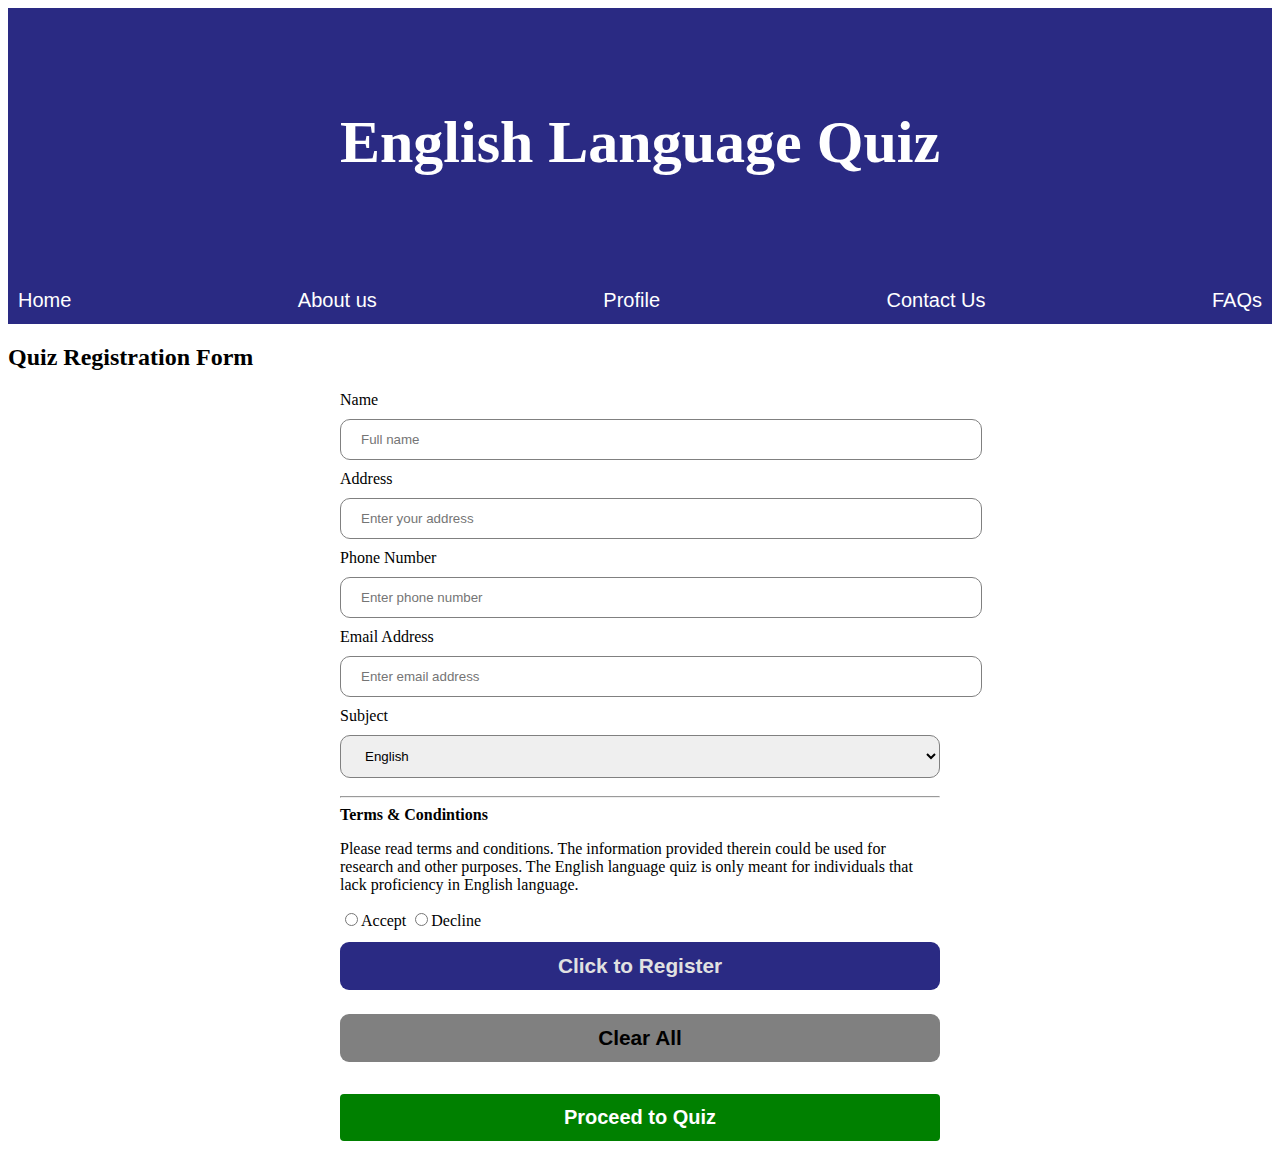
<file: index.html>
<!DOCTYPE html>
<html lang="en">
<head>
    <meta charset="UTF-8">
    <meta name="viewport" content="width=device-width, initial-scale=1.0">
    <title>Quiz Website</title>
    <link rel="stylesheet" href="Quiz Website.css">
    <link rel="shortcut icon" href="favicon (2).ico" type="image/x-icon">
</head>
<body>
    <div class="header">
        <h1>English Language Quiz</h1>
    </div>
    <div class="navbar">
        <div><a href="#">Home</a></div>
        <div> <a href="#">About us</a></div>
        <div> <a href="#">Profile</a></div>
        <div><a href="#">Contact Us</a></div>
        <div><a href="#">FAQs</a></div>
    </div>
    <h2>Quiz Registration Form</h2>
    <div class="form-contain">
        <form action="">
            <label for="">Name</label><br>
            <input type="text" placeholder="Full name" class="input"><br>
            <label for="">Address</label><br>
            <input type="text" placeholder="Enter your address" class="input"><br>
            <label for="">Phone Number</label><br>
            <input type="tell" name="" placeholder="Enter phone number" class="input"><br>
            <label for="">Email Address</label><br>
            <input type="text" placeholder="Enter email address" class="input"><br>
            <label for="">Subject</label><br>
            <select name="" id="">
                <option value="eng">English</option>
                <option value="Psy">Psychoanalysis</option>
                <option value="Math">Mathematics</option>
            </select><br>
            <hr>
            <Label for=""><b>Terms & Condintions</b></Label><br>
            <P>Please read terms and conditions. The information provided therein could be used for research and other purposes. The English language quiz is only meant for individuals that lack proficiency in English language.</P>
            <input type="radio" name="a" id="">Accept
            <input type="radio" name="a" id="">Decline
            <input type="submit" value="Click to Register"><br>
            <input type="reset" value="Clear All">
        </form>
    </div>
        <button class="btn"><a href="Questionnaire1.html" target="_blank">Proceed to Quiz</a></button>
</body>
</html>
</file>
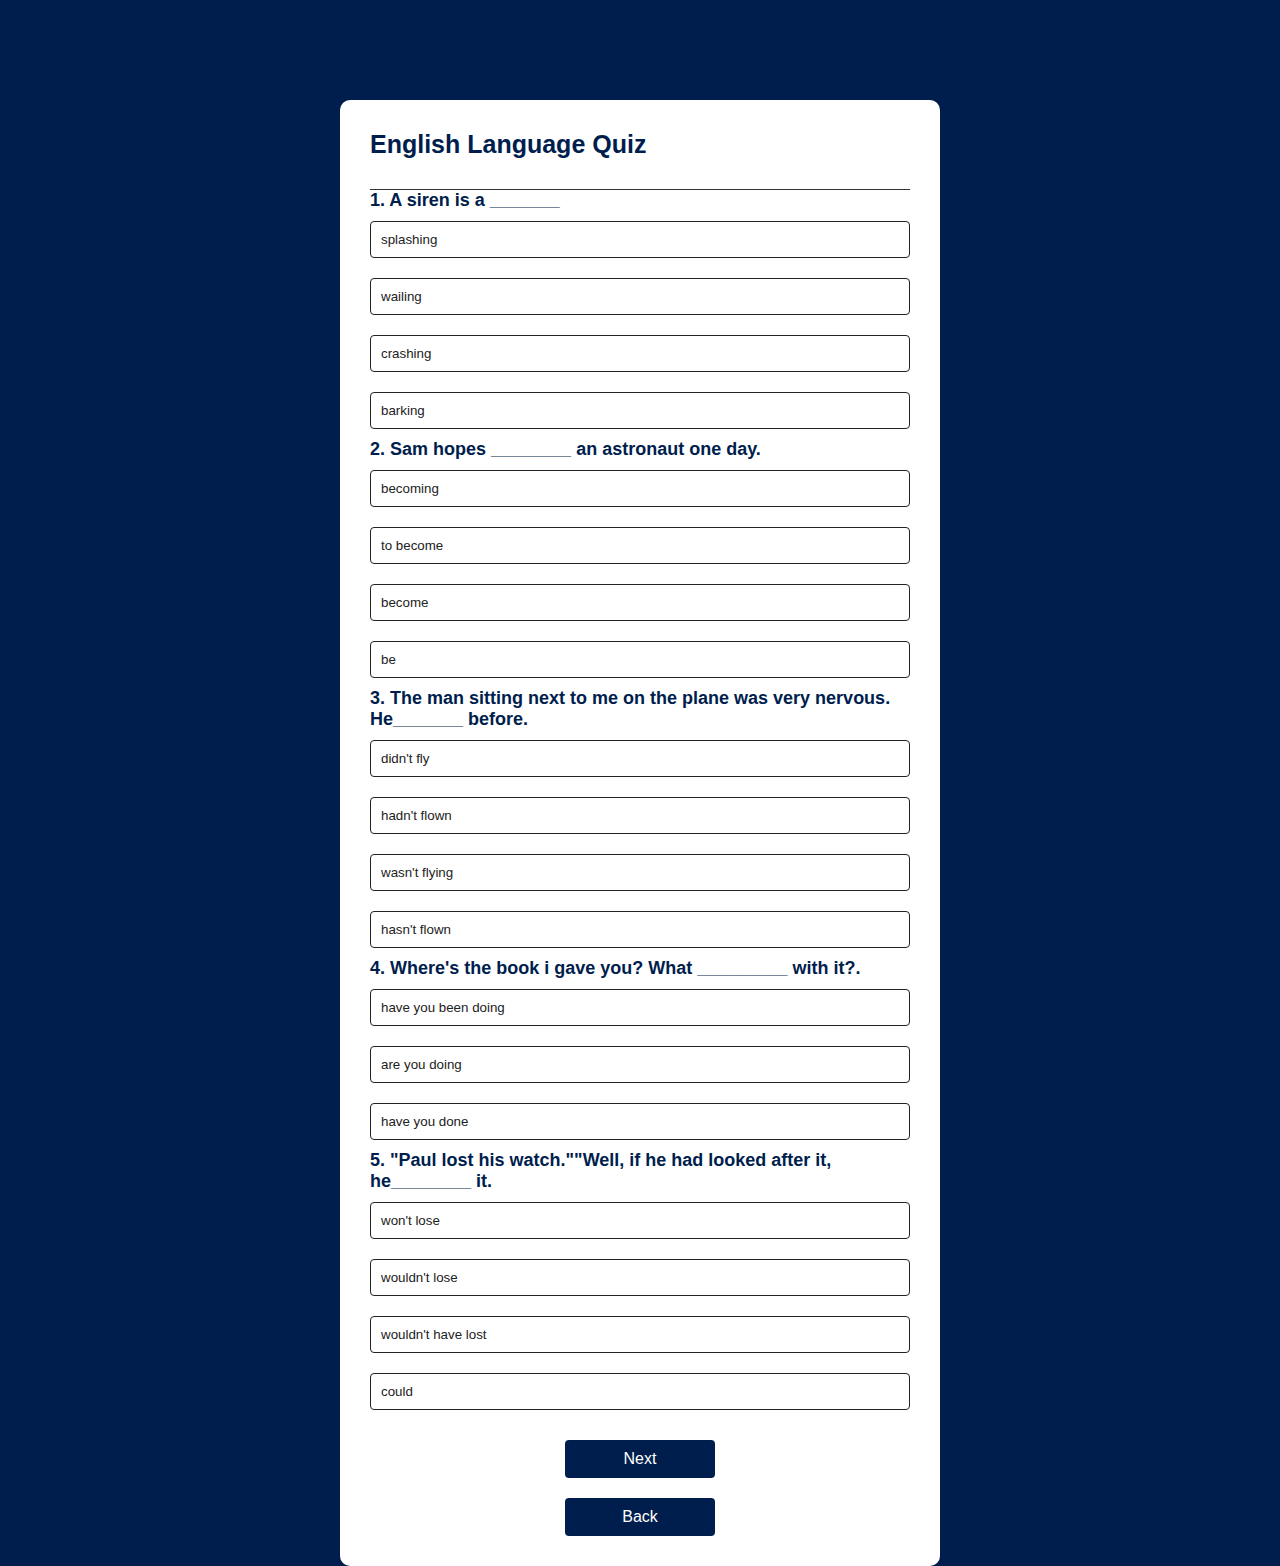
<file: Questionnaire1.html>
<!DOCTYPE html>
<html lang="en">
<head>
    <meta charset="UTF-8">
    <meta name="viewport" content="width=device-width, initial-scale=1.0">
    <title>Quiz One</title>
    <link rel="stylesheet" href="Questionnaire1.css">
    <link rel="shortcut icon" href="favicon (2).ico" type="image/x-icon">
</head>
<body>
    <div class="first">
        <h1>English Language Quiz</h1>
        <div class="quiz">
            <h2 id="question">1. A siren is a _______</h2>
            <div class="answer-buttons">
                <button class="btn">splashing</button>
                <button class="btn1">wailing</button>
                <button class="btn">crashing</button>
                <button class="btn">barking</button>
            </div>
            <h2 id="question">2. Sam hopes ________ an astronaut one day.</h2>
            <div class="answer-buttons">
                <button class="btn">becoming</button>
                <button class="btn1">to become</button>
                <button class="btn">become</button>
                <button class="btn">be</button>
            </div>
            <h2 id="question">3. The man sitting next to me on the plane was very nervous. He_______ before.</h2>
            <div class="answer-buttons">
                <button class="btn">didn't fly</button>
                <button class="btn">hadn't flown</button>
                <button class="btn">wasn't flying</button>
                <button class="btn1">hasn't flown</button>
            </div>
            <h2 id="question">4. Where's the book i gave you? What _________ with it?.</h2>
            <div class="answer-buttons">
                <button class="btn1">have you been doing</button>
                <button class="btn">are you doing</button>
                <button class="btn">have you done</button>
            </div>
            <h2 id="question">5. "Paul lost his watch.""Well, if he had looked after it, he________ it.</h2>
            <div class="answer-buttons">
                <button class="btn">won't lose</button>
                <button class="btn">wouldn't lose</button>
                <button class="btn1">wouldn't have lost</button>
                <button class="btn">could</button>
            </div>
            <div id="nxt-btn">
                <a href="Questionnaire2.html" target="_blank">Next</a>
                <a href="index.html" target="_blank">Back</a>
            </div>
        </div>
    </div>
</body>
</html>
</file>
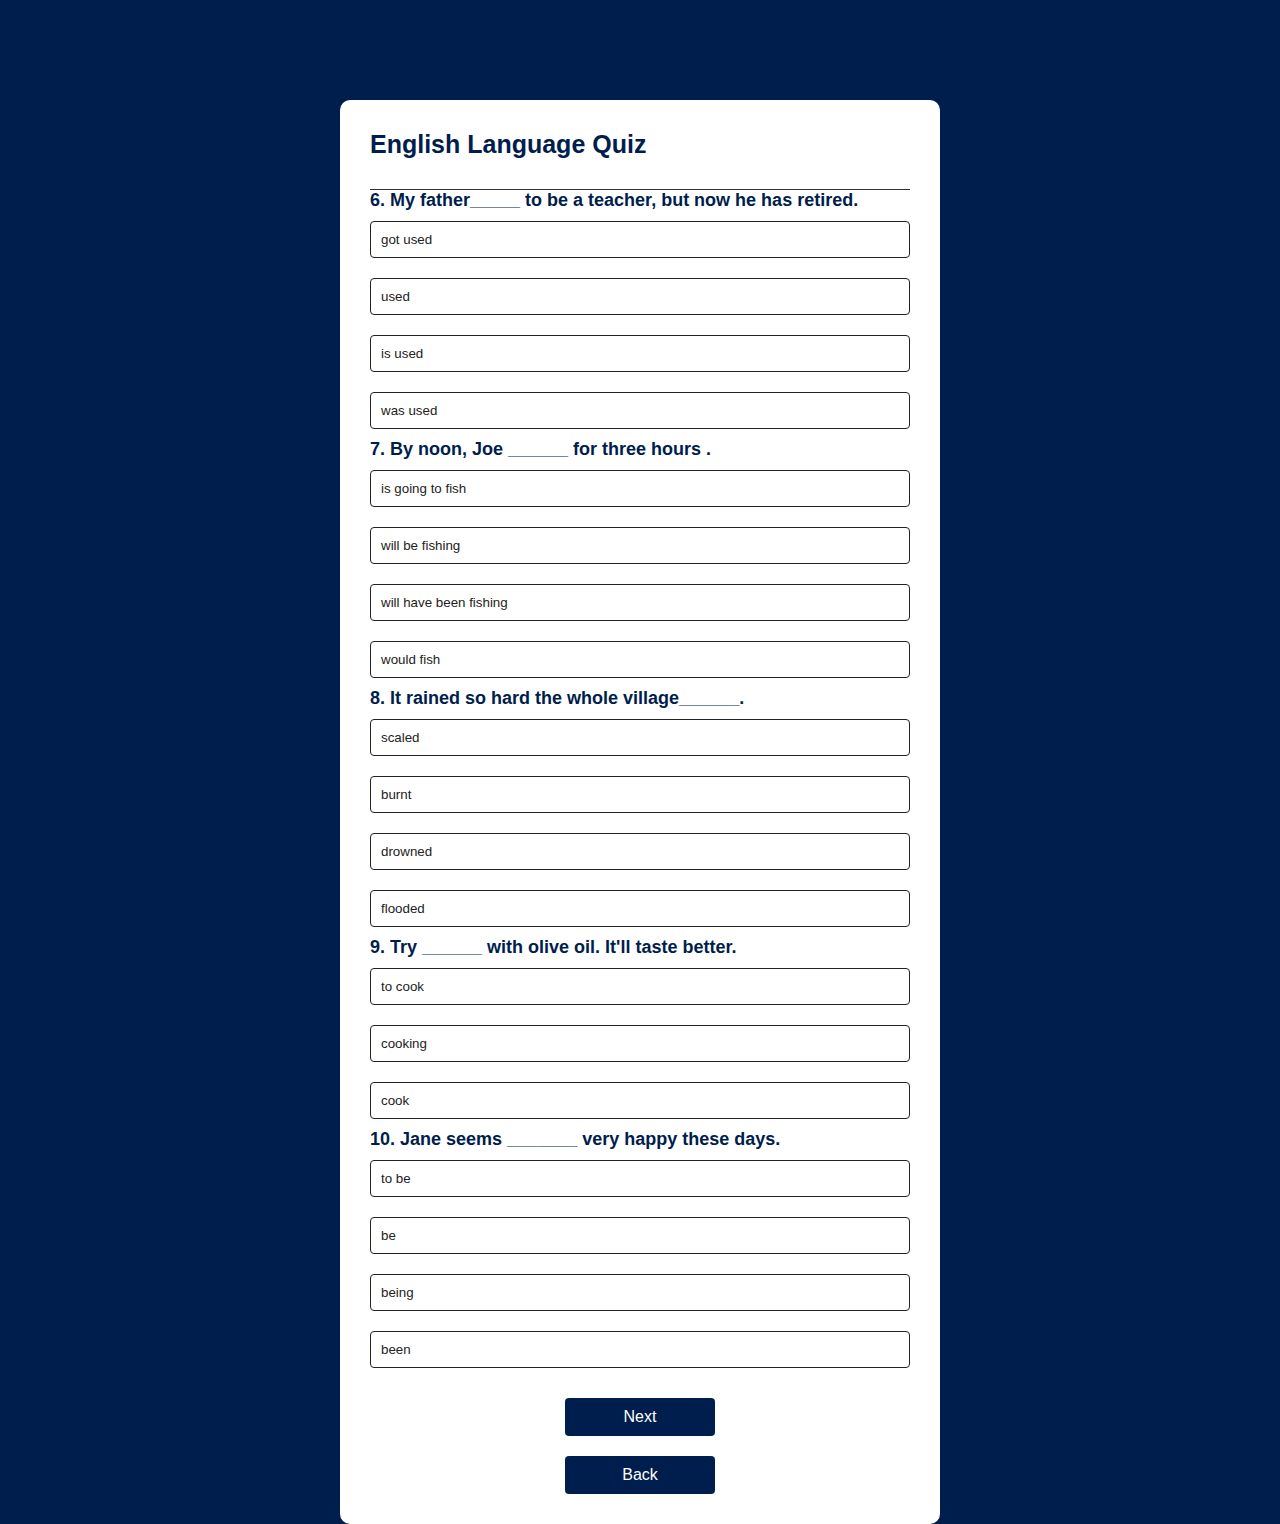
<file: Questionnaire2.html>
<!DOCTYPE html>
<html lang="en">
<head>
    <meta charset="UTF-8">
    <meta name="viewport" content="width=device-width, initial-scale=1.0">
    <title>Quiz Two</title>
    <link rel="stylesheet" href="Questionnaire1.css">
    <link rel="shortcut icon" href="favicon (2).ico" type="image/x-icon">
</head>
<body>
    <div class="first">
        <h1>English Language Quiz</h1>
        <div class="quiz">
            <h2 id="question">6. My father_____ to be a teacher, but now he has retired.</h2>
            <div class="answer-buttons">
                <button class="btn">got used</button>
                <button class="btn1">used</button>
                <button class="btn">is used</button>
                <button class="btn">was used</button>
            </div>
            <h2 id="question">7.  By noon, Joe ______ for three hours .</h2>
            <div class="answer-buttons">
                <button class="btn">is going to fish</button>
                <button class="btn">will be fishing</button>
                <button class="btn1">will have been fishing</button>
                <button class="btn">would fish</button>
            </div>
            <h2 id="question">8.  It rained so hard the whole village______.</h2>
            <div class="answer-buttons">
                <button class="btn">scaled</button>
                <button class="btn">burnt</button>
                <button class="btn">drowned</button>
                <button class="btn1">flooded</button>
            </div>
            <h2 id="question">9.  Try ______ with olive oil. It'll taste better.</h2>
            <div class="answer-buttons">
                <button class="btn">to cook</button>
                <button class="btn1">cooking</button>
                <button class="btn">cook</button>
            </div>
            <h2 id="question">10.  Jane seems _______ very happy these days.</h2>
            <div class="answer-buttons">
                <button class="btn1">to be</button>
                <button class="btn">be</button>
                <button class="btn">being</button>
                <button class="btn">been</button>
            </div>
            <div id="nxt-btn" >
                <a href="Questionnaire3.html" target="_blank">Next</a>
                <a href="Questionnaire1.html" target="_blank">Back</a>
            </div>
        </div>
    </div>
</body>
</html>
</file>
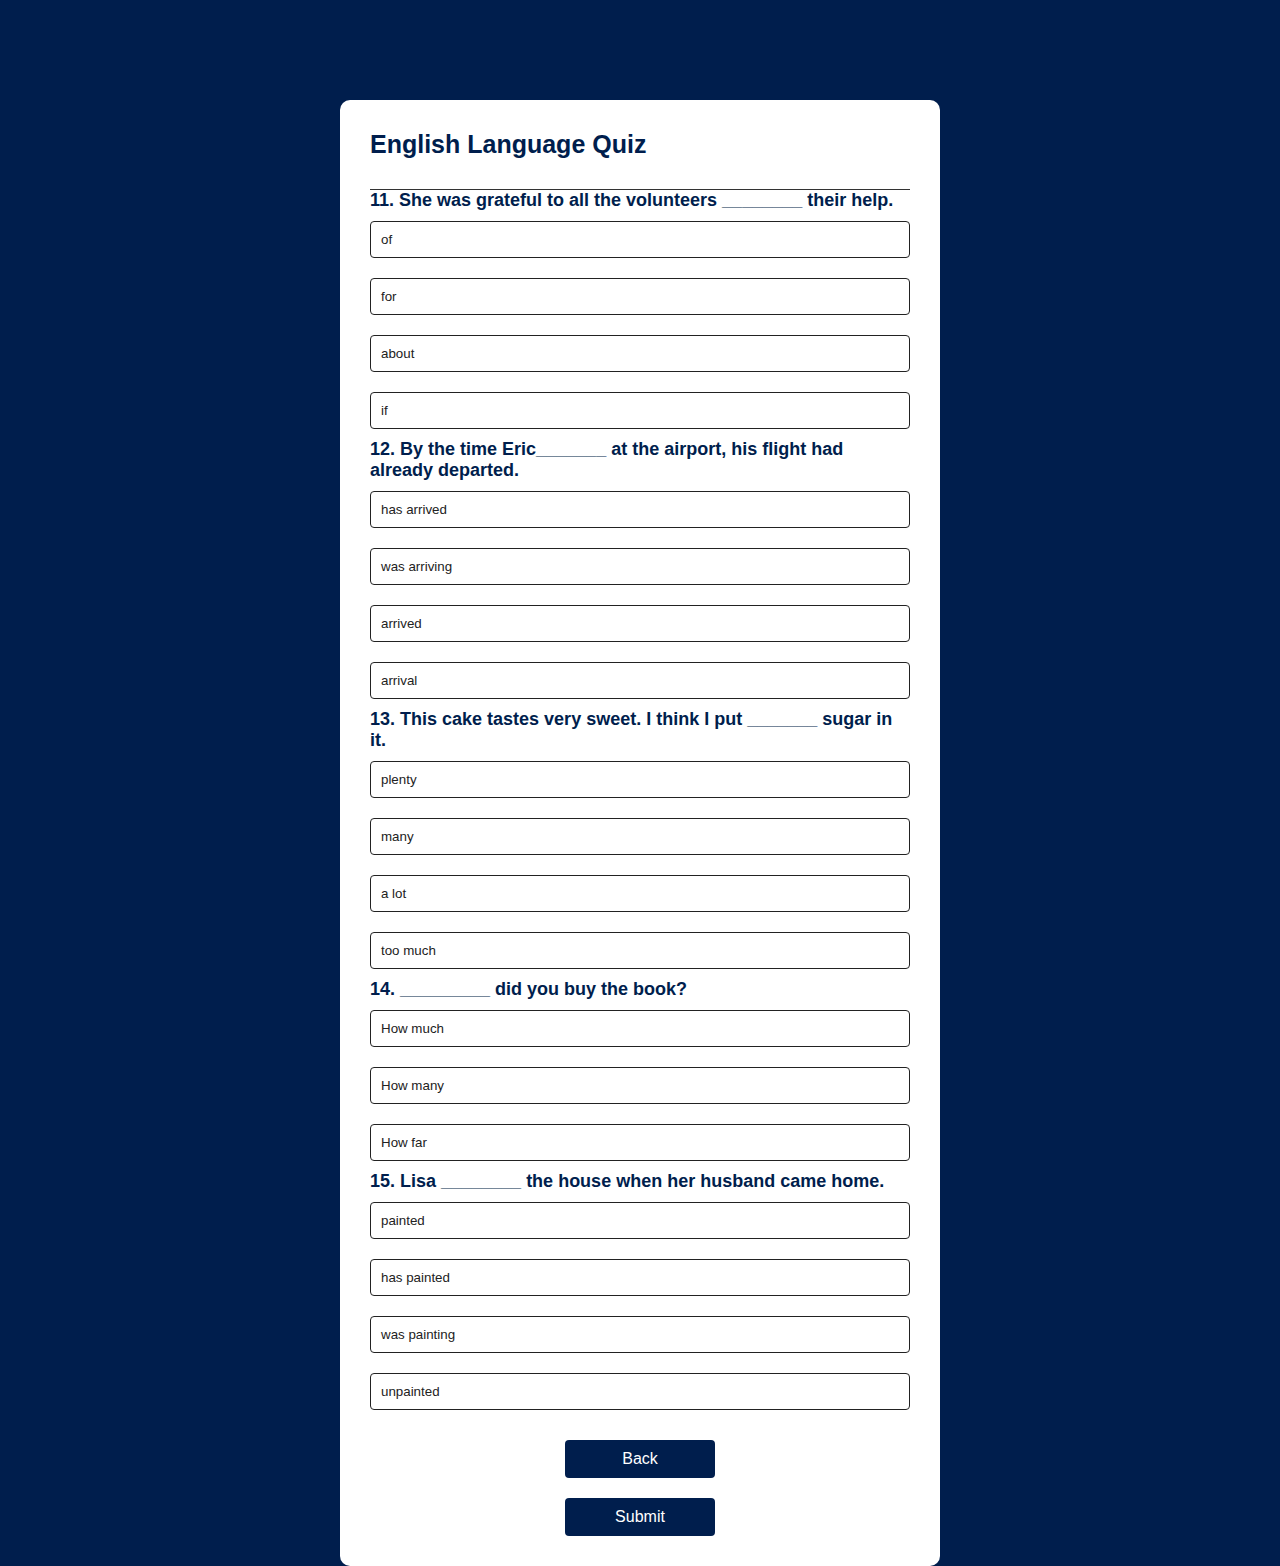
<file: Questionnaire3.html>
<!DOCTYPE html>
<html lang="en">
<head>
    <meta charset="UTF-8">
    <meta name="viewport" content="width=device-width, initial-scale=1.0">
    <title>Quiz 3</title>
    <link rel="stylesheet" href="Questionnaire1.css">
    <link rel="shortcut icon" href="favicon (2).ico" type="image/x-icon">
</head>
<body>
    <div class="first">
        <h1>English Language Quiz</h1>
        <div class="quiz">
            <h2 id="question">11. She was grateful to all the volunteers ________ their help.</h2>
            <div class="answer-buttons">
                <button class="btn">of</button>
                <button class="btn1">for</button>
                <button class="btn">about</button>
                <button class="btn">if</button>
            </div>
            <h2 id="question">12. By the time Eric_______ at the airport, his flight had already departed.</h2>
            <div class="answer-buttons">
                <button class="btn">has arrived</button>
                <button class="btn">was arriving</button>
                <button class="btn1">arrived</button>
                <button class="btn">arrival</button>
            </div>
            <h2 id="question">13. This cake tastes very sweet. I think I put _______ sugar in it.</h2>
            <div class="answer-buttons">
                <button class="btn">plenty</button>
                <button class="btn">many</button>
                <button class="btn">a lot</button>
                <button class="btn1">too much</button>
            </div>
            <h2 id="question">14. _________ did you buy the book? </h2>
            <div class="answer-buttons">
                <button class="btn1">How much</button>
                <button class="btn">How many</button>
                <button class="btn">How far</button>
            </div>
            <h2 id="question">15.  Lisa ________ the house when her husband came home.</h2>
            <div class="answer-buttons">
                <button class="btn">painted</button>
                <button class="btn">has painted</button>
                <button class="btn1">was painting</button>
                <button class="btn">unpainted</button>
            </div>
            <div id="nxt-btn" >
                <a href="Questionnaire2.html" target="_blank">Back</a>
                <a href="index.html" target="_blank">Submit</a>
            </div>
        </div>
    </div>
</body>
</html>
</file>
<file: Quiz Website.css>
.header{
    padding: 60px;
    text-align: center;
    background-color: rgb(42, 42, 131);
    color: white;
    font-size: 30px;
}
.navbar{
    display: flex;
    padding: 12px 10px;
    background-color: rgb(42, 42, 131);
    justify-content: space-between;
}
.navbar>div{
    text-align: center;
    text-decoration: none;
    color: white;
    font-size: 20px;
    font-family: 'Gill Sans', 'Gill Sans MT', Calibri, 'Trebuchet MS', sans-serif;
}
.navbar>div a{
    color: white;
    text-decoration: none;
    text-align: center;
    font-size: 20px;
    font-family: 'Gill Sans', 'Gill Sans MT', Calibri, 'Trebuchet MS', sans-serif;
}
.input, select{
    width: 100%;
    padding: 12px 20px;
    margin: 10px 0;
    display: inline-block;
    border: 1px solid grey;
    border-radius: 10px;
}
input[type=submit], input[type=reset]{
    width: 100%;
    color: rgb(225, 225, 225);
    padding: 12px 0;
    margin: 12px 0;
    font-size: 1.3em;
    font-weight: bold;
    outline: none;
    border: none;
    border-radius: 9px;
}
input[type=submit]{
    background-color: rgb(42, 42, 131);
}
input[type=reset]{
    background-color: grey;
    color: black;
}
.form-contain{
    width: 600px;
    margin: auto;
}
h1{
    justify-content: center;
    text-align: center;
    text-decoration: none;
}
.btn{
    background-color: green;
    color: #fff;
    font-weight: 700;
    font-size: 20px;
    width: 600px;
    border: 0;
    padding: 10px;
    margin: 20px auto 0;
    border-radius: 4px;
    cursor: pointer;
    display: block;
    text-decoration: none;
    text-align: center;
    padding: 12px;
}
a{
    text-decoration: none;
    color: white;
}
</file>
<file: Questionnaire1.css>
*{
    margin: 0;
    padding: 0;
    font-family: 'Gill Sans', 'Gill Sans MT', Calibri, 'Trebuchet MS', sans-serif;
    box-sizing: border-box;
}
body{
    background-color: #001e4d;
}
.first{
    background-color: white;
    width: 90%;
    max-width: 600px;
    margin: 100px auto 0;
    border-radius: 10px;
    padding: 30px;
}
.first h1{
    color: #001e4d;
    font-size: 25px;
    font-weight: 600;
    border-bottom: 1px solid #333;
    padding-bottom: 30px;
}
#quiz{
    padding: 20px 0;
}
.quiz h2{
    font-size: 18px;
    color: #001e4d;
    font-weight: 600;
}
.btn{
    background: #fff;
    color: #222;
    font-weight: 500;
    width: 100%;
    border: 1px solid #222;
    padding: 10px;
    margin: 10px 0;
    text-align: left;
    border-radius: 4px;
    cursor: pointer;
    transition: 2s;
}
.btn:hover{
    background-color: #222;
    color: #fff;
}
.btn1{
    background: #fff;
    color: #222;
    font-weight: 500;
    width: 100%;
    border: 1px solid #222;
    padding: 10px;
    margin: 10px 0;
    text-align: left;
    border-radius: 4px;
    cursor: pointer;
    transition: 2s; 
}
.btn1:hover{
    background-color: green;
    color: #fff;
 
}
#nxt-btn a{
    background-color: #001e4d;
    color: #fff;
    font-weight: 500;
    width: 150px;
    border: 0;
    padding: 10px;
    margin: 20px auto 0;
    border-radius: 4px;
    cursor: pointer;
    display: block;
    text-decoration: none;
    text-align: center;
}
</file>
